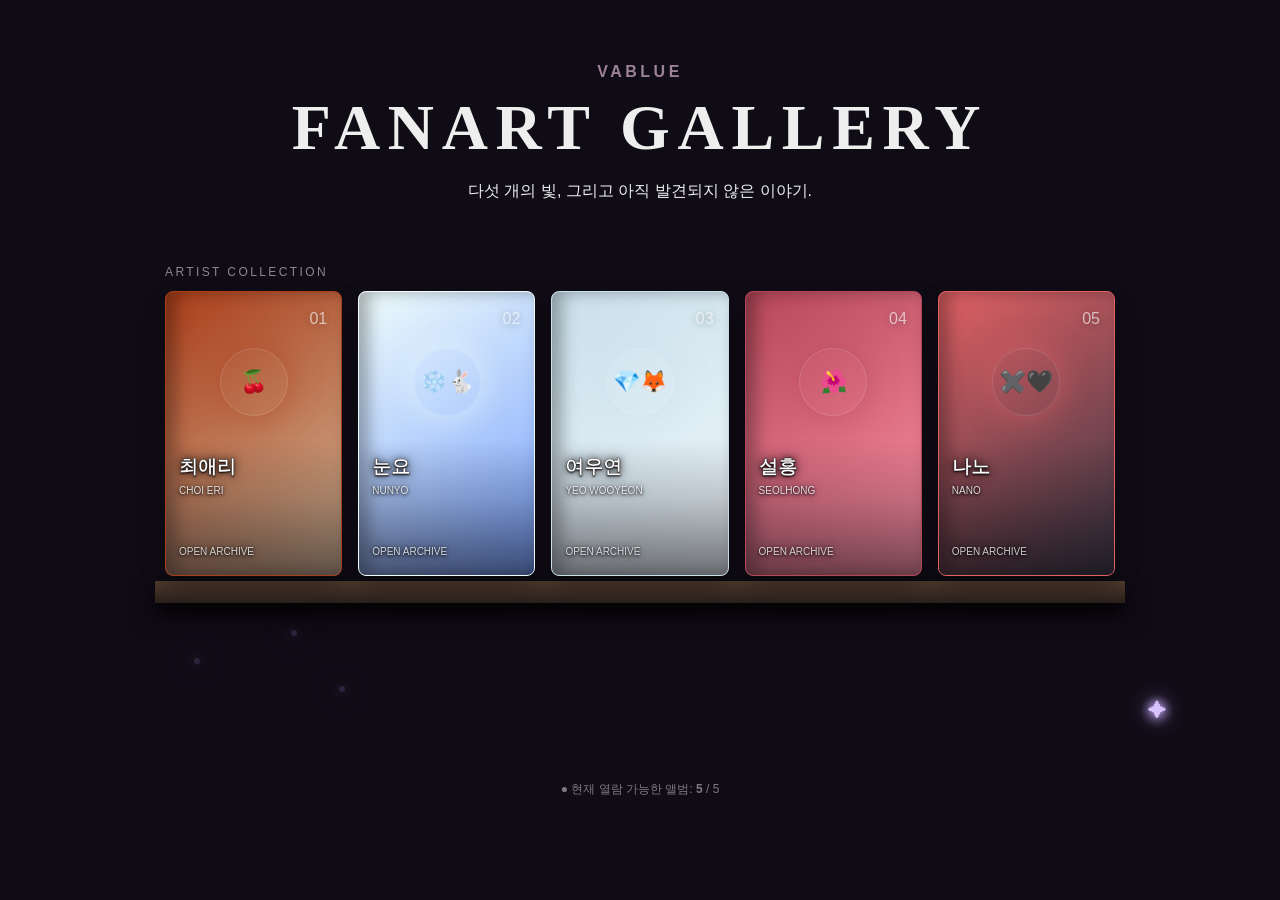
<file: index.html>
<!doctype html><html lang="ko"><head><meta charset="utf-8"><meta name="viewport" content="width=device-width,initial-scale=1"><title>VABLUE FANART GALLERY</title><link rel="stylesheet" href="style.css?v=1.8"></head><body><main>
<section id="archive" class="screen active"><header><b>VABLUE</b><h1>FANART GALLERY</h1><p>다섯 개의 빛, 그리고 아직 발견되지 않은 이야기.</p></header><p class="label">ARTIST COLLECTION</p><div id="albums"></div><div class="shelf"></div><div class="floor-zone"><i class="wisp w1"></i><i class="wisp w2"></i><i class="wisp w3"></i></div><button id="secretWisp" aria-label="작은 유령불" title="" type="button">✦</button><footer>● 현재 열람 가능한 앨범: <strong id="openCount">5</strong> / 5</footer></section>

<div id="rabuTransition"><div class="rabu-open"><span>GHOST_007</span><b>ANOTHER MEMORY</b><small>책장 밖의 기록을 불러오는 중…</small></div></div><section id="transition"><div class="book" id="transitionBook"><span id="transitionMark">🌺</span><strong id="transitionName">SEOLHONG</strong></div></section>

<section id="member" class="screen">
  <button id="back">← Archive</button>
  <div class="hero" id="memberHero">
    <div class="copy">
      <small id="albumNumber">MEMORY ALBUM · 06</small>
      <h2 id="memberTitle">SEOLHONG</h2>
      <p id="memberDate">2025.09.07 —</p>
      <blockquote id="memberQuote">“기억하고 싶은 장면들을 한 권에.”</blockquote>
      <button id="enter">기록 보기</button>
    </div>
    <img id="memberHeroImage" src="images/seolhong/hero-v12.webp" alt="설홍">
  </div>

  <section id="content" hidden aria-hidden="true">
    <div class="sectionhead"><div><small>CHAPTERS</small><h3>카테고리</h3></div><p>앨범의 북마크를 골라보세요.</p></div>
    <div id="cats"></div>
    <div class="ghead"><div><small id="kick"></small><h3 id="title"></h3></div><span id="count"></span></div>
    <div id="photos"></div>
  </section>
</section></main>

<div id="lightbox"><button id="close">×</button><img id="lbimg"><div><small id="lbdate"></small><h3 id="lbtitle"></h3><p id="lbmemo"></p></div></div>
<script src="app.js?v=1.8"></script></body></html>
</file>
<file: style.css>
*{box-sizing:border-box}html,body{margin:0;background:#100c16;color:#eee;font-family:Arial,"Noto Sans KR",sans-serif}.screen{display:none;min-height:100vh;padding:7vh 4vw}.active{display:block}header{text-align:center;margin-bottom:7vh}header b,small{letter-spacing:.22em;color:#9c8299}h1{font:700 clamp(34px,5vw,68px) Georgia;letter-spacing:.12em;margin:.15em}.label,#albums,.shelf{max-width:1100px;margin-left:auto;margin-right:auto}.label{font-size:12px;color:#8e858d;letter-spacing:.2em}#albums{display:grid;grid-template-columns:repeat(6,1fr);gap:16px}.album{height:285px;background:#1b191c;border:1px solid #302c31;border-radius:8px;padding:18px 13px;position:relative;box-shadow:inset 10px 0 16px #0005,0 12px 25px #0005;transition:.3s;overflow:hidden}.album:after{content:"";position:absolute;inset:0;background:linear-gradient(145deg,var(--p),var(--s));opacity:.08}.num,.mark,.album h3,.album em,.state{position:relative;z-index:1}.num{position:absolute;right:14px;color:#666}.mark{width:68px;height:68px;border:1px solid #ffffff22;border-radius:50%;display:grid;place-items:center;margin:38px auto;font-size:22px;filter:grayscale(1);opacity:.55}.album h3{margin:0}.album em,.state{font-size:10px;color:#777;font-style:normal}.state{position:absolute;bottom:18px}.album.open{cursor:pointer;background:linear-gradient(145deg,var(--p),var(--s));border-color:var(--p)}.album.open .mark{filter:none;opacity:1;box-shadow:0 0 30px color-mix(in srgb,var(--p) 55%,transparent)}.album:hover{transform:translateY(-5px)}.shelf{height:22px;background:linear-gradient(#513c2f,#2b201b);box-shadow:0 12px 25px #000;margin-top:5px}footer{text-align:center;color:#807783;font-size:12px;margin-top:28px}#transition{display:none;position:fixed;inset:0;z-index:20;background:#0d0911;place-items:center}.book{width:190px;height:280px;background:linear-gradient(145deg,#A3233E,#272332);border:1px solid #A3233E;border-radius:8px;display:grid;place-content:center;text-align:center;gap:20px;font-size:34px;box-shadow:0 0 80px #A3233E55;animation:zoom 1.3s ease}.book strong{font-size:14px;letter-spacing:.25em}@keyframes zoom{0%{opacity:0;transform:scale(.65) translateY(30px)}70%{opacity:1;transform:scale(1.06)}100%{transform:scale(1)}}#member{background:linear-gradient(#f6f0eb,#e7ddd4);color:#30252b}#back{position:fixed;z-index:5;top:18px;left:18px}.hero{max-width:1120px;min-height:78vh;margin:auto;display:grid;grid-template-columns:.8fr 1.2fr;background:#f8f1e8;box-shadow:0 30px 70px #33202c35;overflow:hidden}.copy{padding:9%;display:flex;flex-direction:column;justify-content:center}.copy h2{font:700 clamp(48px,7vw,90px) Georgia;margin:.15em 0;color:#A3233E}.copy button{align-self:flex-start;margin-top:25px;padding:12px 25px;border:0;border-radius:25px;background:#A3233E;color:#fff}.hero img{width:100%;height:100%;object-fit:cover}#content{max-width:1120px;margin:70px auto}.sectionhead,.ghead{display:flex;justify-content:space-between;align-items:end;margin:45px 0 18px}.sectionhead h3,.ghead h3{font:700 34px Georgia;margin:4px 0}#cats{display:grid;grid-template-columns:repeat(4,1fr);gap:12px}.cat{text-align:left;padding:20px;background:#fff9;border:1px solid #bcaab1;cursor:pointer;color:#392c32;transition:.25s}.cat:hover{transform:translateY(-4px);box-shadow:0 12px 25px #A3233E18;border-color:#A3233E}.cat i{font-style:normal;font-size:24px;display:block}.cat b{display:block;margin:9px 0 3px}.cat small{display:block;font-size:9px}.cat span{display:block;margin-top:12px;font-size:10px;color:#8b737c}#photos{display:grid;grid-template-columns:repeat(12,1fr);gap:20px;align-items:start}.memory{background:#fff;padding:10px 10px 15px;box-shadow:0 9px 24px #50313c20;cursor:pointer;grid-column:span 4;transform:rotate(-.5deg)}.memory.m1{grid-column:span 5;transform:rotate(.7deg);margin-top:32px}.memory.m2{grid-column:span 3;transform:rotate(-.8deg)}.memory.m3{grid-column:span 6;transform:rotate(.4deg)}.memory img{width:100%;display:block}.memory h4{margin:12px 5px 4px}.memory p{font-size:12px;color:#6d5961;margin:5px}.memory time{display:block;font-size:10px;color:#a18f97;margin:9px 5px}.empty{grid-column:1/-1;padding:70px;text-align:center;border:1px dashed #bca4ae;background:#fff5;color:#8d7880}#lightbox{display:none;position:fixed;inset:0;z-index:30;background:#100b11ee;padding:5vw;grid-template-columns:1.5fr .5fr;gap:30px;align-items:center}#lightbox.show{display:grid}#lightbox img{max-width:100%;max-height:88vh;margin:auto}#close{position:absolute;right:25px;top:20px;z-index:40;width:48px;height:48px;display:grid;place-items:center;background:rgba(255,255,255,.06);border:1px solid rgba(255,255,255,.12);border-radius:50%;color:white;font-size:32px;line-height:1;cursor:pointer;transition:.2s}#close:hover{background:rgba(255,255,255,.14);transform:scale(1.05)}@media(max-width:850px){#albums{grid-template-columns:repeat(3,1fr)}.album{height:225px}.hero{grid-template-columns:1fr}.hero img{max-height:65vh}#cats{grid-template-columns:repeat(2,1fr)}#photos{display:block}.memory{margin:15px 0!important;transform:none!important}#lightbox{grid-template-columns:1fr}}
:root{--member-primary:#A3233E;--member-secondary:#272332}
#transition .book{background:linear-gradient(145deg,var(--s,#272332),var(--p,#A3233E));border-color:var(--p,#A3233E)}
#member .copy h2{color:var(--member-secondary)}
#member .copy button{background:linear-gradient(135deg,var(--member-primary),var(--member-secondary))}
#member .cat:hover{border-color:var(--member-primary)}
#member .ghead small,#member .copy small{color:var(--member-primary)}

/* v9 readability + member hero fixes */
/* Keep book titles readable regardless of each personal-color cover. */
.album.open::before{
  content:"";
  position:absolute;
  z-index:0;
  left:0;right:0;bottom:0;
  height:48%;
  background:linear-gradient(to top,rgba(12,10,15,.62),rgba(12,10,15,.22) 55%,transparent);
  pointer-events:none;
}
.album.open h3{
  color:#fffafc;
  text-shadow:0 2px 10px rgba(0,0,0,.55);
}
.album.open em{
  color:rgba(255,250,252,.68);
  text-shadow:0 1px 7px rgba(0,0,0,.45);
}
.album.open .state{
  color:rgba(255,250,252,.8);
  text-shadow:0 1px 8px rgba(0,0,0,.52);
}
.album.open .num{
  color:rgba(255,255,255,.62);
  text-shadow:0 1px 8px rgba(0,0,0,.32);
}

/* Main album title stays neutral and readable for every member. */
#member .copy h2{
  color:#2f2932 !important;
}

/* Keep hero artwork clean and make failures visually obvious only if a URL is truly missing. */
#memberHeroImage{
  display:block;
  width:100%;
  height:100%;
  object-fit:cover;
  object-position:center top;
  background:#ece5df;
}

/* v10: universal bookshelf title readability + neutral hero titles */
.album h3{
  color:#fffdfd !important;
  text-shadow:
    0 1px 2px rgba(0,0,0,.95),
    0 0 7px rgba(0,0,0,.82),
    0 0 14px rgba(0,0,0,.45) !important;
  -webkit-text-stroke:.35px rgba(20,17,22,.78);
}
.album em{
  color:rgba(255,255,255,.82) !important;
  text-shadow:0 1px 3px rgba(0,0,0,.92),0 0 7px rgba(0,0,0,.65) !important;
}
.album .state{
  color:rgba(255,255,255,.78) !important;
  text-shadow:0 1px 3px rgba(0,0,0,.92),0 0 7px rgba(0,0,0,.62) !important;
}

/* Never tint the large member name with the member personal color. */
#memberTitle,
#member .copy h2{
  color:#262129 !important;
  -webkit-text-fill-color:#262129 !important;
  -webkit-text-stroke:0 !important;
  text-shadow:none !important;
}


/* v12 — six-member completion + hidden RABU special archive */
.floor-zone{max-width:1100px;height:150px;margin:0 auto;position:relative;perspective:900px;overflow:visible}
#strayBook{position:absolute;left:7%;top:40px;width:150px;height:86px;border:1px solid rgba(178,150,215,.16);border-radius:5px;background:linear-gradient(155deg,#211a2b,#15111c 62%,#2a2038);color:#8f829b;box-shadow:8px 13px 20px #0008,inset 0 0 18px #b08bdd0a;transform:rotate(-8deg) rotateX(57deg);cursor:pointer;opacity:.52;filter:saturate(.65);transition:.45s ease;text-align:left;padding:15px 16px;z-index:2}
#strayBook b{display:block;font:11px Georgia;letter-spacing:.18em;margin-top:5px}#strayBook small{font-size:7px;letter-spacing:.2em;color:#776b80}.stray-sigil{position:absolute;right:14px;top:12px;font-size:19px;filter:grayscale(.6)}
#strayBook:hover{opacity:1;filter:saturate(1);transform:rotate(-5deg) rotateX(42deg) translateY(-7px);border-color:#aa86d3aa;box-shadow:8px 18px 32px #0009,0 0 26px #a77bd84a,inset 0 0 25px #b48ce51f;color:#d9c8eb}
.wisp{position:absolute;width:6px;height:6px;border-radius:50%;background:#b58ae8;box-shadow:0 0 12px #b58ae8,0 0 25px #805ab5;opacity:.18;animation:wisp 4.5s ease-in-out infinite;pointer-events:none}.w1{left:4%;top:55px}.w2{left:19%;top:83px;animation-delay:1.4s}.w3{left:14%;top:27px;animation-delay:2.7s}@keyframes wisp{0%,100%{transform:translate(0,8px) scale(.7);opacity:.08}50%{transform:translate(9px,-15px) scale(1.15);opacity:.35}}
#rabuTransition{display:none;position:fixed;inset:0;z-index:50;background:radial-gradient(circle at center,#2c2140,#0a0810 62%);place-items:center;overflow:hidden}#rabuTransition.show{display:grid}.rabu-open{width:min(78vw,620px);height:360px;border:1px solid #aa8ac455;background:repeating-linear-gradient(0deg,#17111f 0 2px,#1c1526 2px 4px);box-shadow:0 0 100px #7f5ca544,inset 0 0 80px #000;display:flex;flex-direction:column;justify-content:center;align-items:center;gap:16px;animation:rabuGlitch 1.5s steps(2,end)}.rabu-open span{font:12px monospace;letter-spacing:.3em;color:#a58eb7}.rabu-open b{font:34px Georgia;letter-spacing:.18em;color:#eee5f5;text-shadow:2px 0 #8d64b5,-2px 0 #59446f}.rabu-open small{font:10px monospace;color:#74657e}@keyframes rabuGlitch{0%{opacity:0;filter:blur(7px)}20%{opacity:1;transform:translateX(4px)}24%{transform:translateX(-5px)}28%{transform:none}70%{filter:none}100%{opacity:1}}
.rabu-locked{position:relative;overflow:hidden;cursor:not-allowed!important;filter:grayscale(.75);background:#2a2430!important;color:#a89bad!important;border-color:#5e5066!important}.rabu-locked:after{content:"";position:absolute;inset:0;background:repeating-linear-gradient(0deg,transparent 0 3px,rgba(255,255,255,.035) 3px 4px);animation:staticShift .22s steps(2) infinite;pointer-events:none}.rabu-locked i,.rabu-locked b,.rabu-locked small,.rabu-locked span{opacity:.62}.rabu-static{background:#201a25!important;color:#95859f!important;border-color:#675671!important;font-family:monospace;position:relative;overflow:hidden}.rabu-static:after{content:"";position:absolute;inset:0;background:repeating-linear-gradient(0deg,transparent 0 2px,#fff1 2px 3px);animation:staticShift .18s steps(2) infinite}@keyframes staticShift{0%{transform:translateY(-3px)}100%{transform:translateY(3px)}}
@media(max-width:850px){.floor-zone{height:125px}#strayBook{left:5%;top:30px;width:135px}.rabu-open{height:280px}.rabu-open b{font-size:24px}}

/* FANART GALLERY V1 — roaming secret ghost light */
#archive{position:relative;isolation:isolate}#secretWisp{position:absolute;z-index:8;width:36px;height:36px;display:grid;place-items:center;border:0;border-radius:50%;background:radial-gradient(circle,rgba(210,185,255,.3),transparent 68%);color:#d9c3ff;font-size:19px;text-shadow:0 0 8px #cdaaff,0 0 22px #b39eff;cursor:pointer;animation:ghostFloat 3s ease-in-out infinite alternate;transition:filter .2s}#secretWisp:hover{filter:brightness(1.7)}#secretWisp.pulse{animation:ghostTap .32s ease-out,ghostFloat 3s ease-in-out infinite alternate}@keyframes ghostFloat{to{transform:translateY(-8px);opacity:.65}}@keyframes ghostTap{50%{scale:1.5;filter:brightness(2)}}@media(max-width:650px){#secretWisp{width:44px;height:44px}}

/* V1.1 — five-book centered shelf and consistent member landing panels */
#archive .label,#archive #albums,#archive .shelf,#archive .floor-zone{width:min(100%,950px);max-width:950px}
#archive #albums{grid-template-columns:repeat(5,minmax(0,1fr));gap:16px}
#archive .shelf{width:min(100%,970px);max-width:970px}
#archive .floor-zone{width:min(100%,970px);max-width:970px}
#member.screen{padding:clamp(48px,6vh,72px) 4vw 30px}
#member .hero{width:min(100%,1120px);height:calc(100dvh - clamp(48px,6vh,72px) - 30px);min-height:0;max-height:790px;grid-template-columns:minmax(0,42%) minmax(0,58%)}
#member .copy{min-width:0;padding:clamp(18px,3.2vw,46px);overflow:auto}
#member .copy h2{font-size:clamp(32px,4.3vw,70px);overflow-wrap:anywhere}
#member .hero img,#memberHeroImage{width:100%;height:100%;min-height:0;object-fit:contain;object-position:center center;background:#ece5df}
#member .copy blockquote{margin-left:0;margin-right:0;line-height:1.65}
@media(max-width:850px){#archive #albums{grid-template-columns:repeat(3,minmax(0,1fr))}#member .hero{height:auto;max-height:none;min-height:0;grid-template-columns:1fr}#member .hero img{height:auto;max-height:65vh;object-fit:contain}#member .copy{overflow:visible}}
@media(max-width:480px){#archive #albums{grid-template-columns:repeat(2,minmax(0,1fr))}#archive .shelf{width:100%}#member.screen{padding:62px 12px 24px}}
</file>
